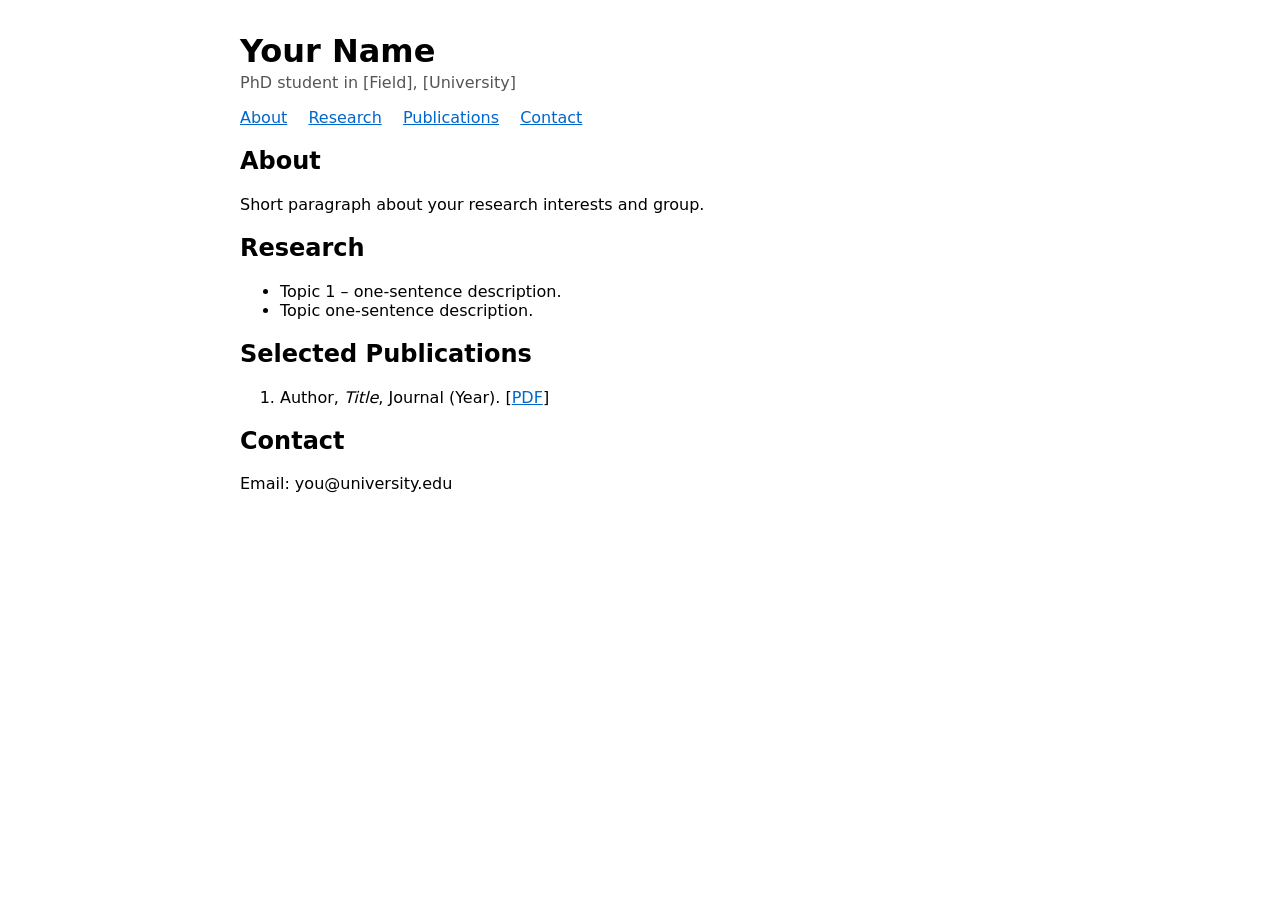
<file: index.html>
<!DOCTYPE html>
<html lang="en">
<head>
  <meta charset="UTF-8" />
  <title>Your Name – PhD Student</title>
  <meta name="viewport" content="width=device-width, initial-scale=1" />
  <style>
    body { font-family: system-ui, -apple-system, sans-serif; max-width: 800px; margin: 2rem auto; padding: 0 1rem; }
    h1 { margin-bottom: 0; }
    .subtitle { color: #555; margin-top: 0.2rem; }
    a { color: #0066cc; }
    nav a { margin-right: 1rem; }
  </style>
</head>
<body>
  <header>
    <h1>Your Name</h1>
    <p class="subtitle">PhD student in [Field], [University]</p>
    <nav>
      <a href="#about">About</a>
      <a href="#research">Research</a>
      <a href="#publications">Publications</a>
      <a href="#contact">Contact</a>
    </nav>
  </header>

  <section id="about">
    <h2>About</h2>
    <p>Short paragraph about your research interests and group.</p>
  </section>

  <section id="research">
    <h2>Research</h2>
    <ul>
      <li>Topic 1 – one-sentence description.</li>
      <li>Topic one-sentence description.</li>
    </ul>
  </section>

  <section id="publications">
    <h2>Selected Publications</h2>
    <ol>
      <li>Author, <em>Title</em>, Journal (Year). [<a href="#">PDF</a>]</li>
    </ol>
  </section>

  <section id="contact">
    <h2>Contact</h2>
    <p>Email: you@university.edu</p>
  </section>
</body>
</html>
</file>
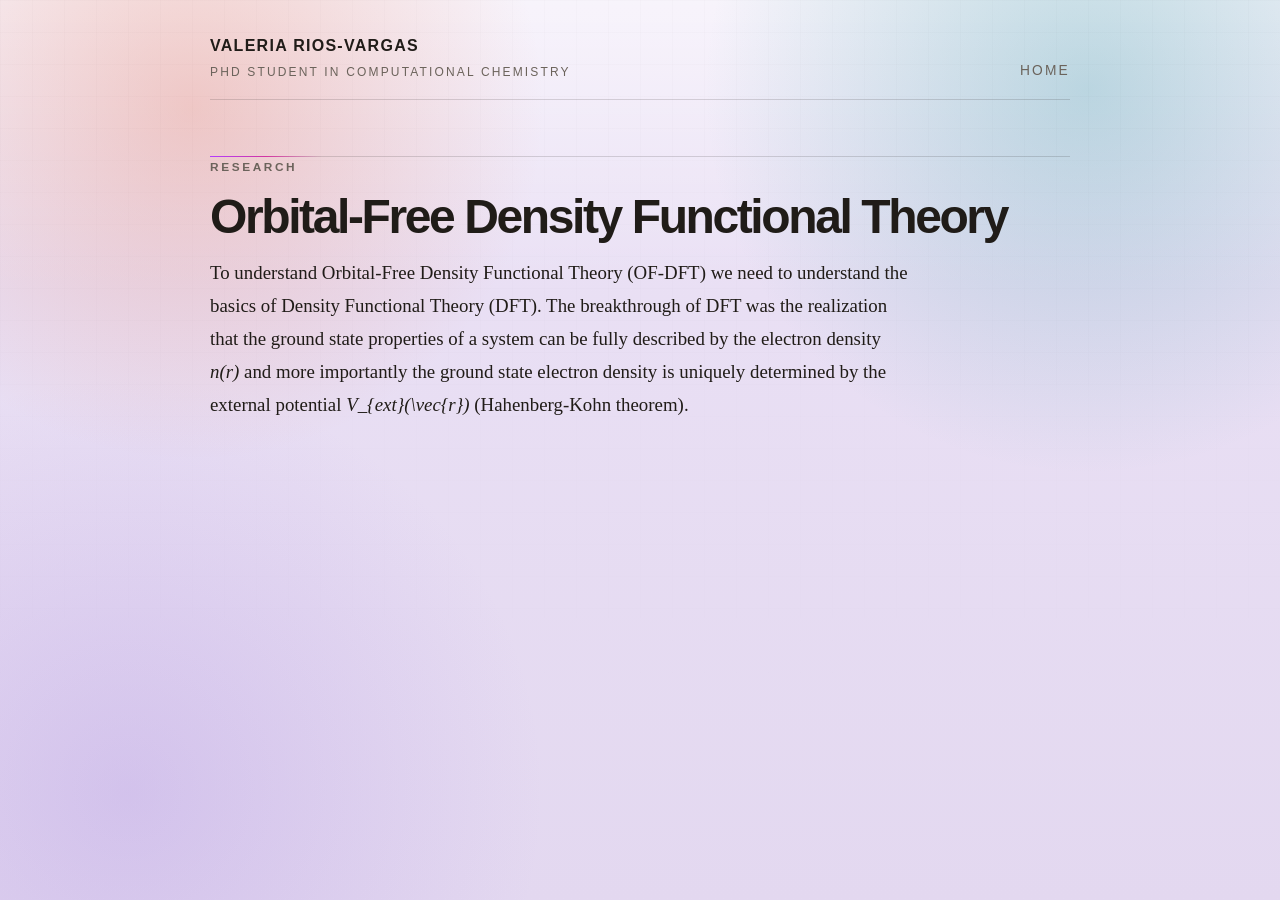
<file: docs/ofdft.html>
<!DOCTYPE html>
<html lang="en">
<head>
  <meta charset="UTF-8" />
  <title>Orbital‑Free DFT – Valeria Rios‑Vargas</title>
  <meta name="viewport" content="width=device-width, initial-scale=1" />
  <link rel="stylesheet" href="./styles.css" />
</head>
<body>
  <div class="page">
    <header class="topbar">
      <div class="site-mark">
        <span class="site-mark__name">Valeria Rios‑Vargas</span>
        <span class="site-mark__tag">PhD Student in computational chemistry</span>
      </div>
      <nav>
        <a href="./index.html">Home</a>
      </nav>
    </header>

    <main>
      <section class="panel">
        <!-- <div class="section-grid"> -->
          <div class="section-head">
            <p class="section-label">Research</p>
            <h2>Orbital‑Free Density Functional Theory</h2>
          </div>
          <div class="section-body">
            <p class="lead">
              To understand Orbital-Free Density Functional Theory (OF-DFT) we need to understand the basics of Density Functional Theory (DFT). The breakthrough of DFT was the realization that the ground state properties of a system can be fully described by the electron density <i>n(r)</i> and more importantly the ground state electron density is uniquely determined by the external potential <i>V_{ext}(\vec{r})</i> (Hahenberg-Kohn theorem).
              
            <!-- Add subsections, figures, links to papers, etc. -->
          </div>
        <!-- </div> -->
      </section>
    </main>
  </div>
</body>
</html>
</file>
<file: docs/styles.css>
:root {
  --bg: #ece3f6;
  --paper: rgba(255, 252, 246, 0.78);
  --line: rgba(41, 36, 31, 0.16);
  --line-strong: rgba(41, 36, 31, 0.34);
  --text: #201c18;
  --muted: #6b635b;
  --primary: #b43cff;
  --secondary: #d236a1;
  --accent: #07b19adb;
  --content-width: 860px;
}

* {
  box-sizing: border-box;
}

html {
  scroll-behavior: smooth;
}

body {
  margin: 0;
  min-height: 100vh;
  color: var(--text);
  background:
    radial-gradient(circle at 15% 12%, rgba(230, 120, 90, 0.32) 0, rgba(230, 120, 90, 0) 22rem),
    radial-gradient(circle at 85% 10%, rgba(40, 150, 160, 0.28) 0, rgba(40, 150, 160, 0) 24rem),
    radial-gradient(circle at 10% 88%, rgba(155, 120, 220, 0.24) 0, rgba(155, 120, 220, 0) 26rem),
    linear-gradient(180deg, rgba(255, 255, 255, 0.6), rgba(255, 255, 255, 0) 32%),
    linear-gradient(#ece3f6, #e3d8f0);
  font-family: Georgia, "Times New Roman", serif;
  line-height: 1.75;
  position: relative;
}

body::before {
  content: "";
  position: fixed;
  inset: 0;
  pointer-events: none;
  background-image:
    linear-gradient(rgba(32, 28, 24, 0.035) 1px, transparent 1px),
    linear-gradient(90deg, rgba(32, 28, 24, 0.035) 1px, transparent 1px);
  background-size: 32px 32px;
  mask-image: linear-gradient(180deg, rgba(0, 0, 0, 0.35), transparent 82%);
}

a {
  color: var(--primary);
  text-decoration-thickness: 1px;
  text-underline-offset: 0.16em;
}

a:hover {
  color: var(--accent);
}

.page {
  width: min(100% - 2rem, var(--content-width));
  margin: 0 auto;
  padding: 2rem 0 4.5rem;
  position: relative;
}

.topbar {
  margin-bottom: 3.5rem;
  padding-bottom: 1rem;
  border-bottom: 1px solid var(--line);
  display: flex;
  flex-wrap: wrap;
  align-items: end;
  justify-content: space-between;
  gap: 1rem;
}

.site-mark {
  display: grid;
  gap: 0.1rem;
}

.site-mark__name {
  font-family: "Helvetica Neue", Arial, sans-serif;
  font-size: 1rem;
  font-weight: 700;
  letter-spacing: 0.08em;
  text-transform: uppercase;
}

.site-mark__tag {
  color: var(--muted);
  font-family: "Helvetica Neue", Arial, sans-serif;
  font-size: 0.75rem;
  letter-spacing: 0.18em;
  text-transform: uppercase;
}

.topbar nav {
  display: flex;
  flex-wrap: wrap;
  gap: 0.9rem 1.4rem;
  justify-content: flex-end;
  font-family: "Helvetica Neue", Arial, sans-serif;
  font-size: 0.86rem;
  letter-spacing: 0.16em;
  text-transform: uppercase;
}

.topbar a {
  color: var(--muted);
  text-decoration: none;
}

.topbar a:hover {
  color: var(--text);
}

.hero {
  position: relative;
  margin-bottom: 5rem;
  padding: 0 0 2.4rem;
  border-bottom: 2px solid var(--line-strong);
}

.hero-grid {
  display: grid;
  grid-template-columns: minmax(0, 1fr) 16rem;
  gap: 2rem;
  align-items: start;
}

/* .hero::before {
  content: "";
  position: absolute;
  left: 0;
  top: 0.35rem;
  width: 0.5rem;
  height: 7rem;
  background: linear-gradient(180deg, var(--primary), var(--secondary));
} */
.hero::before {
  content: "";
  position: absolute;
  left: 0.1;
  top: 0.35rem;
  width: 3px;
  height: 10rem;
  background: rgba(232, 38, 239, 0.247);
}

.eyebrow,
.section-label {
  margin: 0 0 1rem;
  color: var(--muted);
  font-family: "Helvetica Neue", Arial, sans-serif;
  font-size: 0.74rem;
  font-weight: 700;
  letter-spacing: 0.22em;
  text-transform: uppercase;
}

.eyebrow {
  padding-left: 1.5rem;
}

h1,
h2,
h3 {
  margin: 0.5rem 0 0 0;
  font-family: "Helvetica Neue", Arial, sans-serif;
  line-height: 0.98;
}

h1 {
  max-width: 10ch;
  font-size: clamp(3.2rem, 8vw, 6.4rem);
  letter-spacing: 0.05 em;
}

.hero h1 {
  max-width: none;
  white-space: nowrap;
}

.hero .subtitle {
  max-width: 34rem;
  margin: 1.1rem 0 0 1.5rem;
  color: var(--muted);
  font-family: "Helvetica Neue", Arial, sans-serif;
  font-size: 1.02rem;
  letter-spacing: 0.03em;
}

.hero .intro {
  max-width: 44rem;
  margin: 1.5rem 0 0 1.5rem;
  font-size: 1.16rem;
}

.quick-links {
  display: flex;
  flex-wrap: wrap;
  gap: 0.9rem 1.2rem;
  margin: 1.8rem 0 0 1.5rem;
}

.quick-links a {
  color: var(--text);
  font-family: "Helvetica Neue", Arial, sans-serif;
  font-size: 0.94rem;
  text-decoration: none;
  border-bottom: 1px solid var(--line-strong);
  padding-bottom: 0.22rem;
}

.quick-links a:hover {
  color: var(--primary);
  border-color: var(--primary);
}

.hero-note {
  margin-top: 0.7rem;
  padding: 1rem 0 0 1.1rem;
  border-left: 1px solid var(--line);
}

.hero-note__label {
  margin: 0;
  color: var(--muted);
  font-family: "Helvetica Neue", Arial, sans-serif;
  font-size: 0.72rem;
  font-weight: 700;
  letter-spacing: 0.2em;
  text-transform: uppercase;
}

main {
  display: grid;
  gap: 3.5rem;
}

.panel {
  position: relative;
  padding: 0;
  background: transparent;
  border: 0;
  border-top: 1px solid var(--line);
  box-shadow: none;
}

.panel::before {
  content: "";
  position: absolute;
  left: 0;
  top: -1px;
  width: 7rem;
  height: 1px;
  background: linear-gradient(90deg, var(--primary), var(--secondary), transparent);
}

.section-grid {
  display: grid;
  grid-template-columns: 12rem minmax(0, 1fr);
  gap: 1.5rem 2rem;
  padding-top: 1.25rem;
}

.section-head {
  position: sticky;
  top: 1.5rem;
  align-self: start;
}

.section-body {
  min-width: 0;
}

h2 {
  font-size: clamp(2rem, 5vw, 3rem);
  letter-spacing: -0.05em;
  margin-bottom: 1rem;
}

p {
  margin: 0.95rem 0 0;
  max-width: 44rem;
  font-size: 1.04rem;
}

.lead {
  font-size: 1.18rem;
}

.research-list,
.publication-list,
.link-list {
  list-style: none;
  padding: 0;
  margin: 1.7rem 0 0;
}

.research-list,
.publication-list {
  display: grid;
  gap: 1.25rem;
}

.research-list li,
.publication-list li {
  padding: 1.15rem 1.3rem 1.15rem 1.5rem;
  background: transparent;
  border-left: 4px solid var(--primary);
  box-shadow: 0 14px 30px rgba(72, 57, 38, 0.06);
}

.research-list li:nth-child(1) {
  border-left-color: var(--primary);
}
.research-list li:nth-child(1) h3 a {
  color: var(--primary);
}
.research-list li:nth-child(2) {
  border-left-color: var(--secondary);
}
.research-list li:nth-child(2) h3 a {
  color: var(--secondary);
}
.research-list li:nth-child(3) {
  border-left-color: var(--accent);
}
.research-list li:nth-child(3) h3 a {
  color: var(--accent);
}

.publication-list li {
  border-left-color: var(--secondary);
}

.research-list h3,
.publication-list h3 {
  font-size: 1.26rem;
  letter-spacing: -0.03em;
  margin-bottom: 0.45rem;
}

.publication-meta,
.small-note {
  color: var(--muted);
  font-family: "Helvetica Neue", Arial, sans-serif;
  font-size: 0.9rem;
}


.equation-box {
  margin-top: 1.5rem;
  max-width: 46rem;
  padding: 1.15rem 1.25rem;
  background: transparent;
  border-left: 4px solid var(--accent);
}

.link-list {
  display: flex;
  flex-wrap: wrap;
  gap: 0.9rem 1.5rem;
}

.link-list li {
  margin: 0;
}

.link-list a {
  color: var(--text);
  font-family: "Helvetica Neue", Arial, sans-serif;
  text-decoration: none;
  border-bottom: 1px solid var(--line-strong);
  padding-bottom: 0.18rem;
}

.link-list a:hover {
  color: var(--primary);
  border-color: var(--primary);
}

.contact-card {
  max-width: 22rem;
  margin-bottom: 1.4rem;
  padding: 1rem 1.15rem;
  background: var(--paper);
  border-left: 4px solid var(--secondary);
}

code {
  padding: 0.1rem 0.35rem;
  background: rgba(32, 28, 24, 0.08);
  font-size: 0.95em;
}

footer {
  margin-top: 3.5rem;
  padding-top: 1rem;
  border-top: 1px solid var(--line);
  color: var(--muted);
  font-family: "Helvetica Neue", Arial, sans-serif;
  font-size: 0.92rem;
}

@media (max-width: 700px) {
  .page {
    width: min(100% - 1.2rem, var(--content-width));
    padding-top: 1.25rem;
  }

  .topbar {
    margin-bottom: 2.25rem;
  }

  .topbar nav {
    justify-content: flex-start;
    gap: 0.7rem 1rem;
  }

  .hero-grid,
  .section-grid {
    grid-template-columns: 1fr;
  }

  .hero {
    margin-bottom: 3rem;
    padding-bottom: 2rem;
  }

  .hero::before {
    width: 0.65rem;
    height: 5.25rem;
  }

  .eyebrow,
  .hero .subtitle,
  .hero .intro,
  .quick-links {
    padding-left: 1.1rem;
    margin-left: 0;
  }

  .hero-note {
    margin-top: 1.2rem;
    padding: 1rem 0 0 1.1rem;
  }

  h1 {
    font-size: clamp(2.6rem, 14vw, 4.2rem);
  }

  .section-head {
    position: static;
  }

  .link-list {
    display: grid;
    gap: 0.8rem;
  }

  .research-list li,
  .publication-list li {
    padding: 1rem 1rem 1rem 1.1rem;
  }
}
</file>
